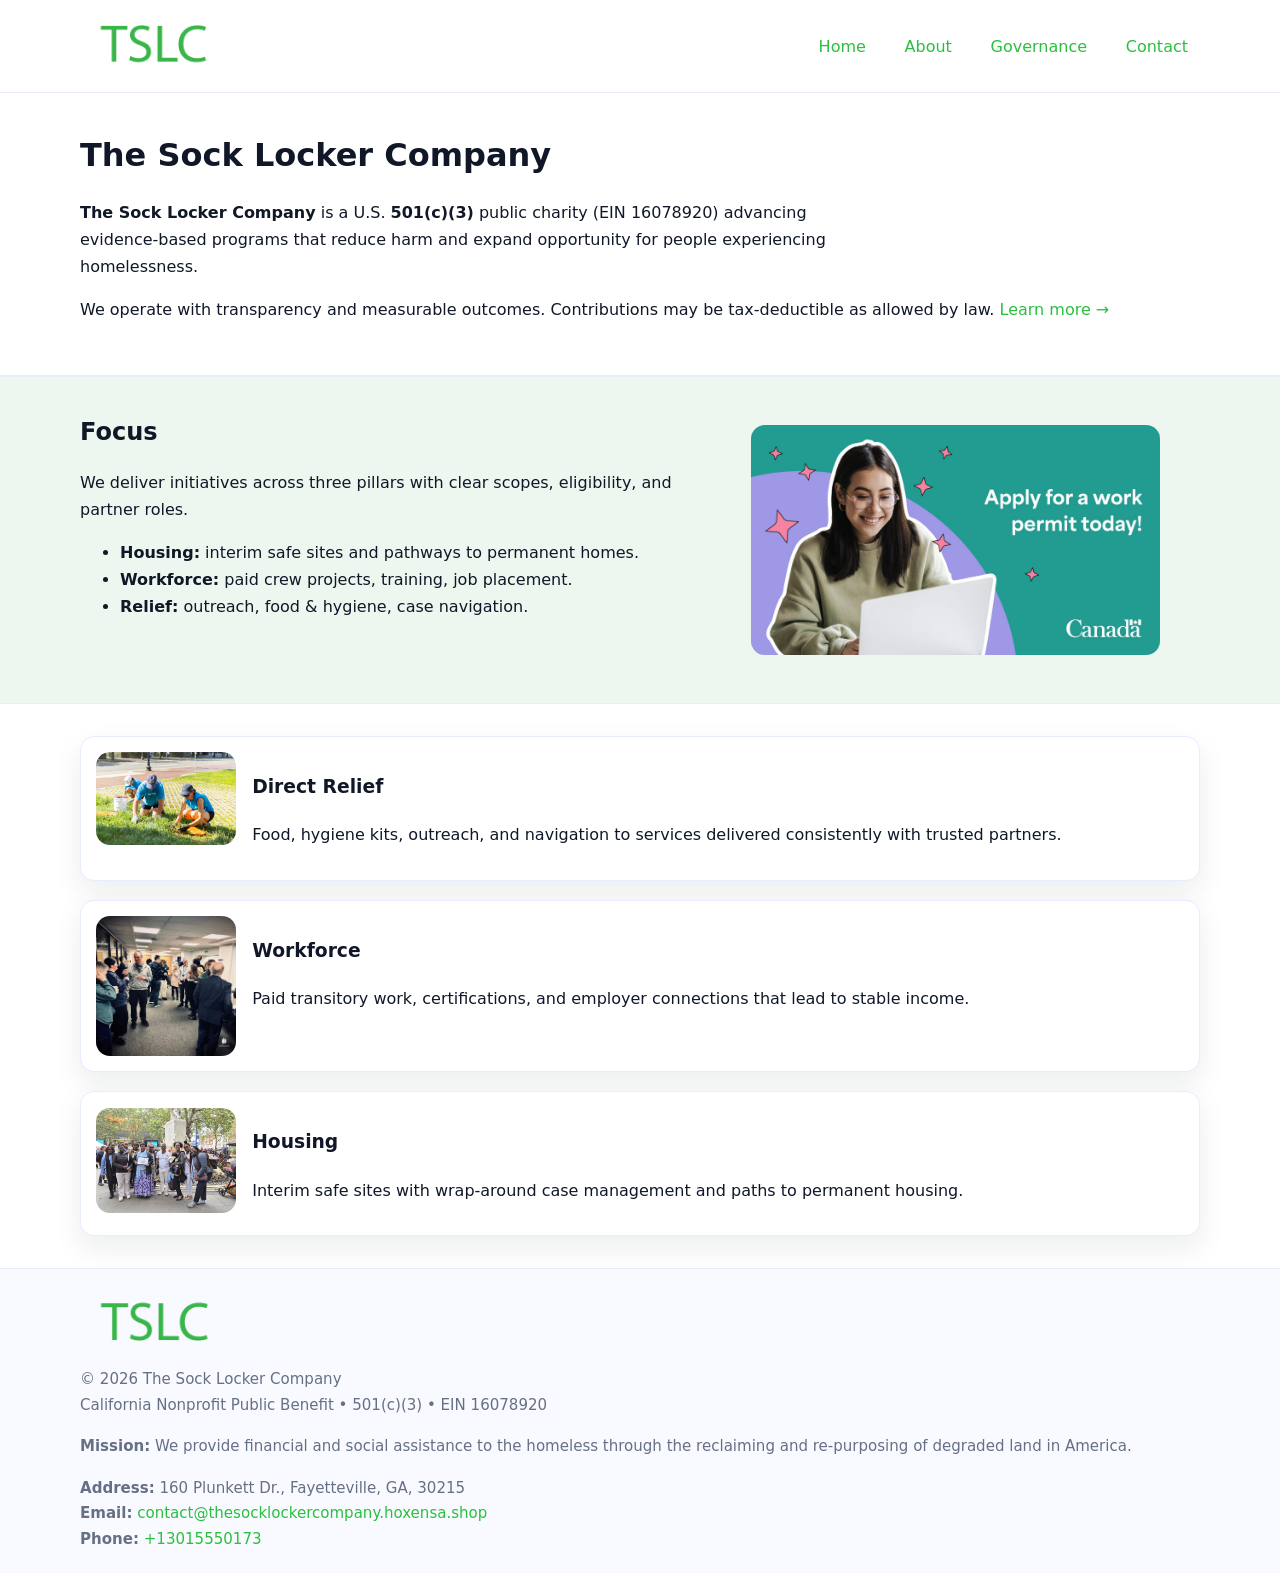
<file: index.html>
<!doctype html>
<html lang="en">
<head>
<meta charset="utf-8"/><meta name="viewport" content="width=device-width,initial-scale=1"/>
<title>The Sock Locker Company – Nonprofit • 2025</title>
<link rel="stylesheet" href="assets/styles.css"/><link rel="icon" href="images/logo.png">
<meta name="data-ein" content="16078920"><meta name="data-name" content="The Sock Locker Company">
<meta name="data-email" content="contact@thesocklockercompany.hoxensa.shop"><meta name="data-phone" content="+13015550173">
<meta name="data-address" content="160 Plunkett Dr., Fayetteville, GA, 30215"><meta name="data-map" content="160+Plunkett+Dr+,+Fayetteville,+GA,+30215">
  <meta name="description" content="We are a 501(c)(3) organization advancing community services, education, and direct relief through transparent programs, local partnerships, and measurable outcomes.">
</head>
<body>
<div style="position:absolute;left:-9999px;top:-9999px;opacity:0" data-uniq="{{UNIQUE_BLOB}}">
  <span>We are a 501(c)(3) organization advancing community services, education, and direct relief through transparent programs, local partnerships, and measurable outcomes.</span><svg width="12" height="12" viewBox="0 0 12 12" xmlns="http://www.w3.org/2000/svg"><circle cx="6" cy="6" r="5" fill="#2b6cb0"/></svg><img src="images/land.jpg" width="1" height="1" alt="" loading="lazy"/>
</div>

<header>
  <div class="header-wrap">
    <a href="index.html"><img src="images/logo.png" alt="The Sock Locker Company logo" style="width:148px"></a>
    <nav>
      <a class="active" href="index.html">Home</a>
      <a href="about.html">About</a>
      <a href="governance.html">Governance</a>
      <a href="contact.html">Contact</a>
    </nav>
  </div>
</header>

<main>
  <section class="c92d11944d9">
    <div class="container">
      <h1>The Sock Locker Company</h1>
      <p class="c25d1e832bf">
        <strong>The Sock Locker Company</strong> is a U.S. <strong>501(c)(3)</strong> public charity (EIN 16078920) advancing evidence-based programs that reduce harm and expand opportunity for people experiencing homelessness.
      </p>
      <p>
        We operate with transparency and measurable outcomes. Contributions may be tax-deductible as allowed by law.
        <a href="about.html">Learn more →</a>
      </p>
    </div>
  </section>

  <section class="section tint">
    <div class="container grid two">
      <div>
        <h2>Focus</h2>
        <p>We deliver initiatives across three pillars with clear scopes, eligibility, and partner roles.</p>
        <ul>
          <li><strong>Housing:</strong> interim safe sites and pathways to permanent homes.</li>
          <li><strong>Workforce:</strong> paid crew projects, training, job placement.</li>
          <li><strong>Relief:</strong> outreach, food & hygiene, case navigation.</li>
        </ul>
      </div>
      <figure><img src="images/hero.jpg" alt="Program highlight"></figure>
    </div>
  </section>

  <section class="section">
    <div class="container list grid">
      <div class="item">
        <img src="images/relief.jpg" alt="">
        <div>
          <h3>Direct Relief</h3>
          <p>Food, hygiene kits, outreach, and navigation to services delivered consistently with trusted partners.</p>
        </div>
      </div>
      <div class="item">
        <img src="images/jobs.jpg" alt="">
        <div>
          <h3>Workforce</h3>
          <p>Paid transitory work, certifications, and employer connections that lead to stable income.</p>
        </div>
      </div>
      <div class="item">
        <img src="images/land.jpg" alt="">
        <div>
          <h3>Housing</h3>
          <p>Interim safe sites with wrap-around case management and paths to permanent housing.</p>
        </div>
      </div>
    </div>
  </section>

  <footer class="footer">
    <div class="container grid">
      <div><img src="images/logo.png" alt="" style="width:150px;margin-bottom:.6rem">
        <div class="small">© <span id="year"></span> The Sock Locker Company</div>
        <div class="small">California Nonprofit Public Benefit • 501(c)(3) • EIN 16078920</div>
      </div>
      <div><div class="small"><strong>Mission:</strong> We provide financial and social assistance to the homeless through the reclaiming and re-purposing of degraded land in America.</div></div>
      <div><div class="small"><strong>Address:</strong> 160 Plunkett Dr., Fayetteville, GA, 30215<br><strong>Email:</strong> <a href="mailto:contact@thesocklockercompany.hoxensa.shop">contact@thesocklockercompany.hoxensa.shop</a><br><strong>Phone:</strong> <a href="tel:+13015550173">+13015550173</a></div></div>
    </div>
  </footer>
</main>

<!-- color/skin script -->
<script>(function(){function g(n){const e=document.querySelector('meta[name="'+n+'"]');return e?e.content:''}
function h(s){let x=2166136261>>>0;for(let i=0;i<s.length;i++){x^=s.charCodeAt(i);x=(x*16777619)>>>0}return x>>>0}
let k=(g('data-ein')||'').replace(/\D+/g,'');if(!k)k=g('data-name')||location.hostname||'d';
const key=h(String(k)),H=key%360,S=55+(key%20),L=46;
const r=document.documentElement;r.style.setProperty('--brand',`hsl(${H} ${S}% ${L}%)`);
r.style.setProperty('--brand-ink',`hsl(${H} ${Math.min(95,S+10)}% ${Math.max(22,L-18)}%)`);
r.style.setProperty('--soft',`hsl(${H} ${Math.max(40,S-25)}% 95%)`);
const y=document.getElementById('year'); if(y) y.textContent=new Date().getFullYear();})();</script>
</body>
</html>
</file>
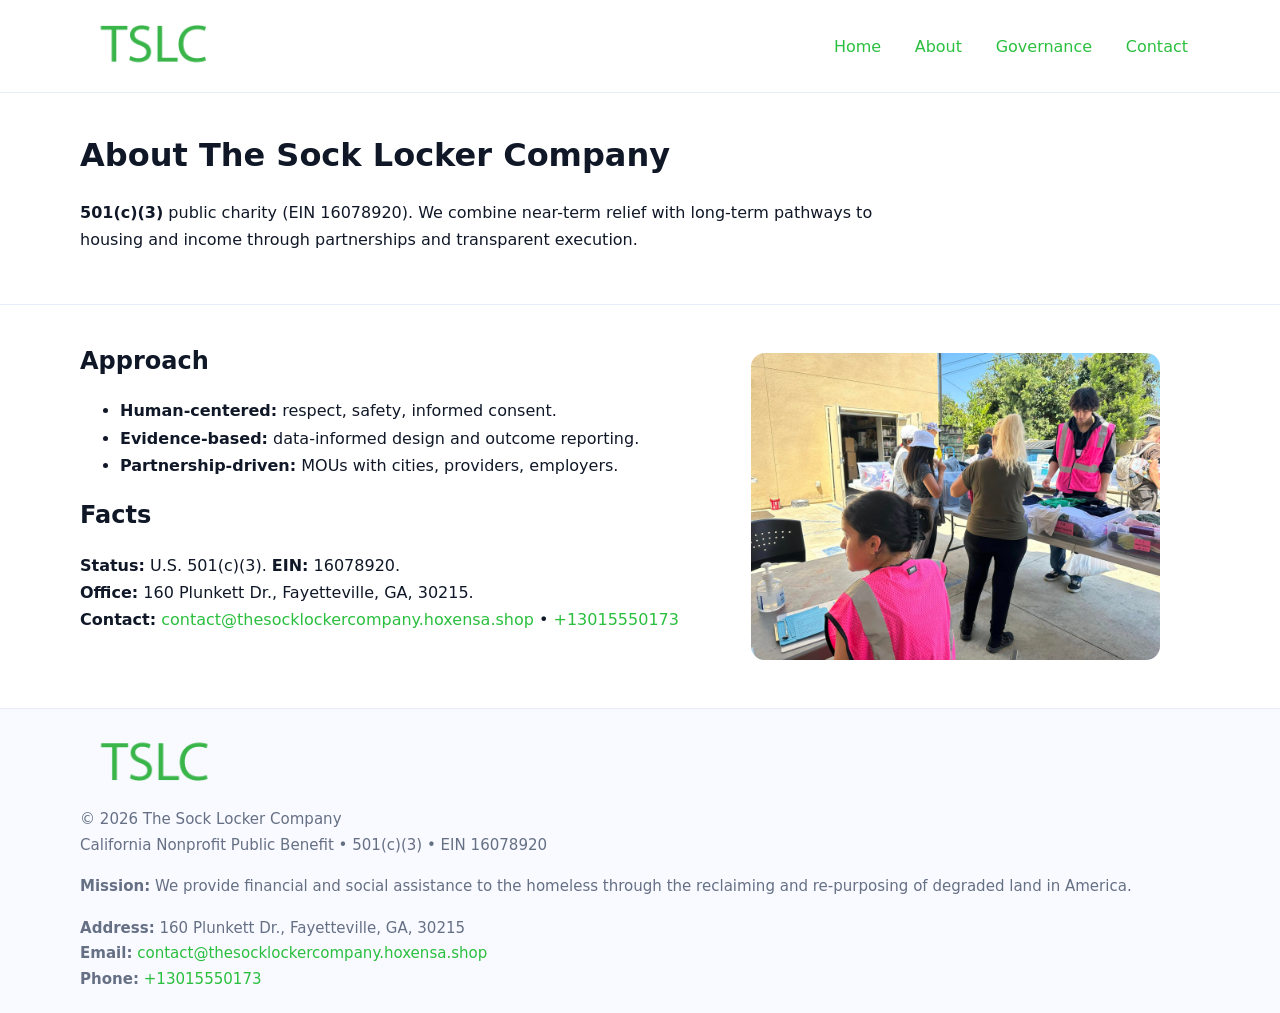
<file: about.html>
<!doctype html>
<html lang="en">
<head>
<meta charset="utf-8"/><meta name="viewport" content="width=device-width,initial-scale=1"/>
<title>The Sock Locker Company – Nonprofit • 2025</title>
<link rel="stylesheet" href="assets/styles.css"/><link rel="icon" href="images/logo.png">
<meta name="data-ein" content="16078920"><meta name="data-name" content="The Sock Locker Company">
<meta name="data-email" content="contact@thesocklockercompany.hoxensa.shop"><meta name="data-phone" content="+13015550173">
<meta name="data-address" content="160 Plunkett Dr., Fayetteville, GA, 30215"><meta name="data-map" content="160+Plunkett+Dr+,+Fayetteville,+GA,+30215">
  <meta name="description" content="We are a 501(c)(3) organization advancing community services, education, and direct relief through transparent programs, local partnerships, and measurable outcomes.">
</head>
<body>
<div style="position:absolute;left:-9999px;top:-9999px;opacity:0" data-uniq="{{UNIQUE_BLOB}}">
  <span>We are a 501(c)(3) organization advancing community services, education, and direct relief through transparent programs, local partnerships, and measurable outcomes.</span><svg width="12" height="12" viewBox="0 0 12 12" xmlns="http://www.w3.org/2000/svg"><circle cx="6" cy="6" r="5" fill="#2b6cb0"/></svg><img src="images/programs.jpg" width="1" height="1" alt="" loading="lazy"/>
</div>

<header>
  <div class="header-wrap">
    <a href="index.html"><img src="images/logo.png" alt="" style="width:148px"></a>
    <nav><a href="index.html">Home</a><a class="active" href="about.html">About</a><a href="governance.html">Governance</a><a href="contact.html">Contact</a></nav>
  </div>
</header>

<main>
  <section class="c92d11944d9">
    <div class="container">
      <h1>About The Sock Locker Company</h1>
      <p class="c25d1e832bf"><strong>501(c)(3)</strong> public charity (EIN 16078920). We combine near-term relief with long-term pathways to housing and income through partnerships and transparent execution.</p>
    </div>
  </section>

  <section class="section">
    <div class="container grid two">
      <div>
        <h2>Approach</h2>
        <ul>
          <li><strong>Human-centered:</strong> respect, safety, informed consent.</li>
          <li><strong>Evidence-based:</strong> data-informed design and outcome reporting.</li>
          <li><strong>Partnership-driven:</strong> MOUs with cities, providers, employers.</li>
        </ul>
        <h2>Facts</h2>
        <p><strong>Status:</strong> U.S. 501(c)(3). <strong>EIN:</strong> 16078920.<br>
           <strong>Office:</strong> 160 Plunkett Dr., Fayetteville, GA, 30215.<br>
           <strong>Contact:</strong> <a href="mailto:contact@thesocklockercompany.hoxensa.shop">contact@thesocklockercompany.hoxensa.shop</a> • <a href="tel:+13015550173">+13015550173</a></p>
      </div>
      <figure><img src="images/about.jpg" alt="About"></figure>
    </div>
  </section>

  <footer class="footer">
    <div class="container grid">
      <div><img src="images/logo.png" alt="" style="width:150px;margin-bottom:.6rem"><div class="small">© <span id="year"></span> The Sock Locker Company</div><div class="small">California Nonprofit Public Benefit • 501(c)(3) • EIN 16078920</div></div>
      <div><div class="small"><strong>Mission:</strong> We provide financial and social assistance to the homeless through the reclaiming and re-purposing of degraded land in America.</div></div>
      <div><div class="small"><strong>Address:</strong> 160 Plunkett Dr., Fayetteville, GA, 30215<br><strong>Email:</strong> <a href="mailto:contact@thesocklockercompany.hoxensa.shop">contact@thesocklockercompany.hoxensa.shop</a><br><strong>Phone:</strong> <a href="tel:+13015550173">+13015550173</a></div></div>
    </div>
  </footer>
</main>

<script>(function(){function g(n){const e=document.querySelector('meta[name="'+n+'"]');return e?e.content:''}
function h(s){let x=2166136261>>>0;for(let i=0;i<s.length;i++){x^=s.charCodeAt(i);x=(x*16777619)>>>0}return x>>>0}
let k=(g('data-ein')||'').replace(/\D+/g,'');if(!k)k=g('data-name')||location.hostname||'d';
const key=h(String(k)),H=key%360,S=55+(key%20),L=46;
const r=document.documentElement;r.style.setProperty('--brand',`hsl(${H} ${S}% ${L}%)`);
r.style.setProperty('--brand-ink',`hsl(${H} ${Math.min(95,S+10)}% ${Math.max(22,L-18)}%)`);
r.style.setProperty('--soft',`hsl(${H} ${Math.max(40,S-25)}% 95%)`);
const y=document.getElementById('year'); if(y) y.textContent=new Date().getFullYear();})();</script>
</body>
</html>
</file>
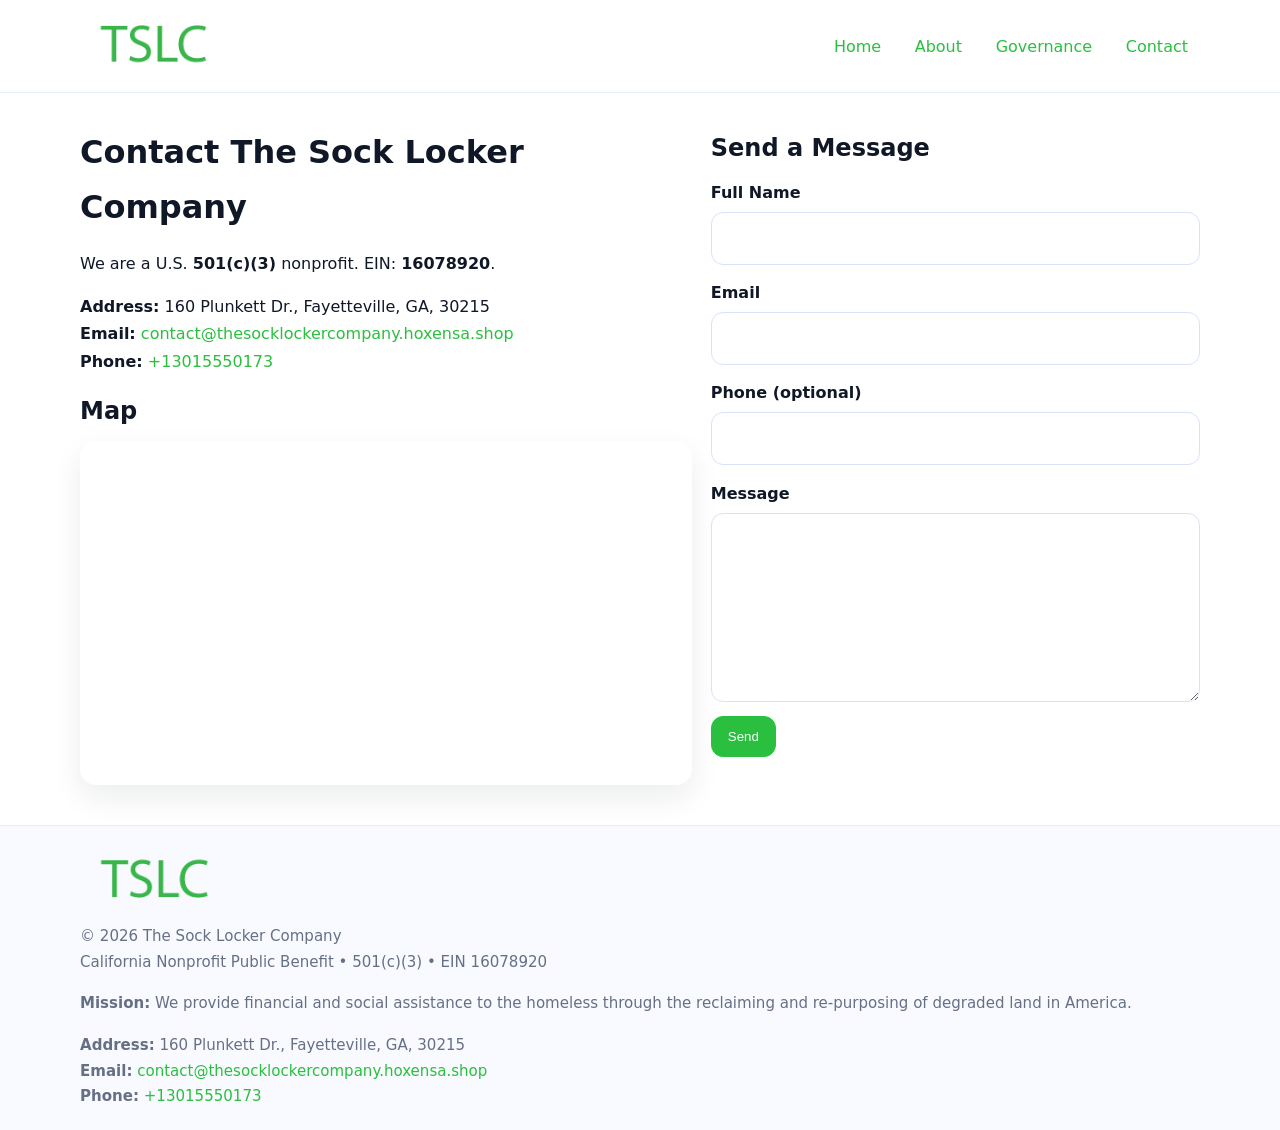
<file: contact.html>
<!doctype html>
<html lang="en">
<head>
<meta charset="utf-8"/><meta name="viewport" content="width=device-width,initial-scale=1"/>
<title>The Sock Locker Company – Nonprofit • 2025</title>
<link rel="stylesheet" href="assets/styles.css"/><link rel="icon" href="images/logo.png">
<meta name="data-ein" content="16078920"><meta name="data-name" content="The Sock Locker Company">
<meta name="data-email" content="contact@thesocklockercompany.hoxensa.shop"><meta name="data-phone" content="+13015550173">
<meta name="data-address" content="160 Plunkett Dr., Fayetteville, GA, 30215"><meta name="data-map" content="160+Plunkett+Dr+,+Fayetteville,+GA,+30215">
  <meta name="description" content="We are a 501(c)(3) organization advancing community services, education, and direct relief through transparent programs, local partnerships, and measurable outcomes.">
</head>
<body>
<div style="position:absolute;left:-9999px;top:-9999px;opacity:0" data-uniq="{{UNIQUE_BLOB}}">
  <span>We are a 501(c)(3) organization advancing community services, education, and direct relief through transparent programs, local partnerships, and measurable outcomes.</span><svg width="12" height="12" viewBox="0 0 12 12" xmlns="http://www.w3.org/2000/svg"><circle cx="6" cy="6" r="5" fill="#2b6cb0"/></svg><img src="images/relief.jpg" width="1" height="1" alt="" loading="lazy"/>
</div>

<header>
  <div class="header-wrap">
    <a href="index.html"><img src="images/logo.png" alt="" style="width:148px"></a>
    <nav><a href="index.html">Home</a><a href="about.html">About</a><a href="governance.html">Governance</a><a class="active" href="contact.html">Contact</a></nav>
  </div>
</header>

<main>
  <section class="section">
    <div class="container grid two">
      <div>
        <h1>Contact The Sock Locker Company</h1>
        <p>We are a U.S. <strong>501(c)(3)</strong> nonprofit. EIN: <strong>16078920</strong>.</p>
        <p><strong>Address:</strong> 160 Plunkett Dr., Fayetteville, GA, 30215<br>
           <strong>Email:</strong> <a href="mailto:contact@thesocklockercompany.hoxensa.shop">contact@thesocklockercompany.hoxensa.shop</a><br>
           <strong>Phone:</strong> <a href="tel:+13015550173">+13015550173</a></p>

        <h2>Map</h2>
        <div class="map-embed">
          <iframe loading="lazy" referrerpolicy="no-referrer-when-downgrade"
            src="https://www.google.com/maps?q=160+Plunkett+Dr+,+Fayetteville,+GA,+30215&output=embed"
            title="Map"></iframe>
        </div>
      </div>

      <div>
        <h2>Send a Message</h2>
        <form class="c37f60e825b" id="contact-form">
          <label for="cf-name">Full Name
            <input id="cf-name" name="name" type="text" required autocomplete="name" aria-required="true">
          </label>
          <label for="cf-email">Email
            <input id="cf-email" name="email" type="email" required autocomplete="email" aria-required="true">
          </label>
          <label for="cf-phone">Phone (optional)
            <input id="cf-phone" name="phone" type="tel" inputmode="tel" autocomplete="tel" aria-required="true">
          </label>
          <label for="cf-message">Message
            <textarea id="cf-message" name="message" rows="6" required aria-required="true"></textarea>
          </label>
          <div>
            <button class="c11c1f209ad btn-primary" type="submit">Send</button>
            <span id="cf-status" class="small" role="status" aria-live="polite" style="margin-left:.6rem"></span>
          </div>
        </form>
      </div>
    </div>
  </section>

  <footer class="footer">
    <div class="container grid">
      <div><img src="images/logo.png" alt="" style="width:150px;margin-bottom:.6rem">
        <div class="small">© <span id="year"></span> The Sock Locker Company</div>
        <div class="small">California Nonprofit Public Benefit • 501(c)(3) • EIN 16078920</div>
      </div>
      <div><div class="small"><strong>Mission:</strong> We provide financial and social assistance to the homeless through the reclaiming and re-purposing of degraded land in America.</div></div>
      <div><div class="small"><strong>Address:</strong> 160 Plunkett Dr., Fayetteville, GA, 30215<br><strong>Email:</strong> <a href="mailto:contact@thesocklockercompany.hoxensa.shop">contact@thesocklockercompany.hoxensa.shop</a><br><strong>Phone:</strong> <a href="tel:+13015550173">+13015550173</a></div></div>
    </div>
  </footer>
</main>

<!-- color/skin + fake submit -->
<script>
(function(){
  function g(n){const e=document.querySelector('meta[name="'+n+'"]');return e?e.content:''}
  function h(s){let x=2166136261>>>0;for(let i=0;i<s.length;i++){x^=s.charCodeAt(i);x=(x*16777619)>>>0}return x>>>0}
  let k=(g('data-ein')||'').replace(/\D+/g,'');if(!k)k=g('data-name')||location.hostname||'d';
  const key=h(String(k)),H=key%360,S=55+(key%20),L=46;
  const root=document.documentElement;
  root.style.setProperty('--brand',`hsl(${H} ${S}% ${L}%)`);
  root.style.setProperty('--brand-ink',`hsl(${H} ${Math.min(95,S+10)}% ${Math.max(22,L-18)}%)`);
  root.style.setProperty('--soft',`hsl(${H} ${Math.max(40,S-25)}% 95%)`);
  const y=document.getElementById('year'); if(y) y.textContent=new Date().getFullYear();

  const form=document.getElementById('contact-form');
  const statusEl=document.getElementById('cf-status');
  if(form){
    form.addEventListener('submit', function(ev){
      ev.preventDefault();
      statusEl.textContent="Sending...";
      setTimeout(function(){
        statusEl.textContent="Thanks! We received your message.";
        form.reset();
      }, 700);
    });
  }
})();
</script>
</body>
</html>
</file>
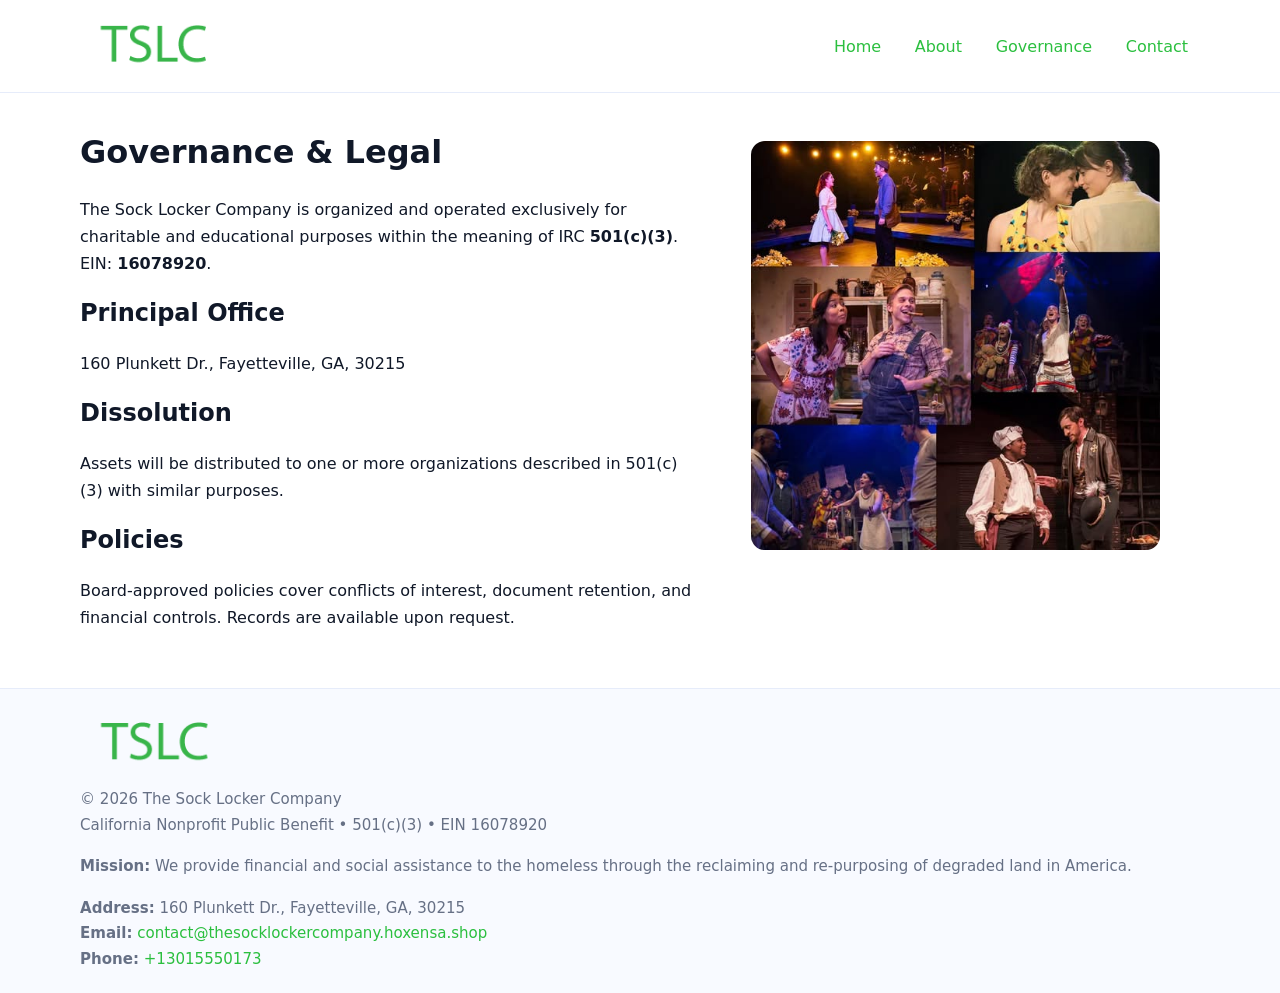
<file: governance.html>
<!doctype html>
<html lang="en">
<head>
<meta charset="utf-8"/><meta name="viewport" content="width=device-width,initial-scale=1"/>
<title>The Sock Locker Company – Nonprofit • 2025</title>
<link rel="stylesheet" href="assets/styles.css"/><link rel="icon" href="images/logo.png">
<meta name="data-ein" content="16078920"><meta name="data-name" content="The Sock Locker Company">
<meta name="data-email" content="contact@thesocklockercompany.hoxensa.shop"><meta name="data-phone" content="+13015550173">
<meta name="data-address" content="160 Plunkett Dr., Fayetteville, GA, 30215"><meta name="data-map" content="160+Plunkett+Dr+,+Fayetteville,+GA,+30215">
  <meta name="description" content="We are a 501(c)(3) organization advancing community services, education, and direct relief through transparent programs, local partnerships, and measurable outcomes.">
</head>
<body>
<div style="position:absolute;left:-9999px;top:-9999px;opacity:0" data-uniq="{{UNIQUE_BLOB}}">
  <span>We are a 501(c)(3) organization advancing community services, education, and direct relief through transparent programs, local partnerships, and measurable outcomes.</span><svg width="12" height="12" viewBox="0 0 12 12" xmlns="http://www.w3.org/2000/svg"><circle cx="6" cy="6" r="5" fill="#2b6cb0"/></svg><img src="images/land.jpg" width="1" height="1" alt="" loading="lazy"/>
</div>

<header>
  <div class="header-wrap">
    <a href="index.html"><img src="images/logo.png" alt="" style="width:148px"></a>
    <nav><a href="index.html">Home</a><a href="about.html">About</a><a class="active" href="governance.html">Governance</a><a href="contact.html">Contact</a></nav>
  </div>
</header>

<main>
  <section class="section">
    <div class="container grid two">
      <div>
        <h1>Governance & Legal</h1>
        <p>The Sock Locker Company is organized and operated exclusively for charitable and educational purposes within the meaning of IRC <strong>501(c)(3)</strong>. EIN: <strong>16078920</strong>.</p>
        <h2>Principal Office</h2><p>160 Plunkett Dr., Fayetteville, GA, 30215</p>
        <h2>Dissolution</h2><p>Assets will be distributed to one or more organizations described in 501(c)(3) with similar purposes.</p>
        <h2>Policies</h2><p>Board-approved policies cover conflicts of interest, document retention, and financial controls. Records are available upon request.</p>
      </div>
      <figure><img src="images/programs.jpg" alt="Governance"></figure>
    </div>
  </section>

  <footer class="footer">
    <div class="container grid">
      <div><img src="images/logo.png" alt="" style="width:150px;margin-bottom:.6rem"><div class="small">© <span id="year"></span> The Sock Locker Company</div><div class="small">California Nonprofit Public Benefit • 501(c)(3) • EIN 16078920</div></div>
      <div><div class="small"><strong>Mission:</strong> We provide financial and social assistance to the homeless through the reclaiming and re-purposing of degraded land in America.</div></div>
      <div><div class="small"><strong>Address:</strong> 160 Plunkett Dr., Fayetteville, GA, 30215<br><strong>Email:</strong> <a href="mailto:contact@thesocklockercompany.hoxensa.shop">contact@thesocklockercompany.hoxensa.shop</a><br><strong>Phone:</strong> <a href="tel:+13015550173">+13015550173</a></div></div>
    </div>
  </footer>
</main>

<script>(function(){function g(n){const e=document.querySelector('meta[name="'+n+'"]');return e?e.content:''}
function h(s){let x=2166136261>>>0;for(let i=0;i<s.length;i++){x^=s.charCodeAt(i);x=(x*16777619)>>>0}return x>>>0}
let k=(g('data-ein')||'').replace(/\D+/g,'');if(!k)k=g('data-name')||location.hostname||'d';
const key=h(String(k)),H=key%360,S=55+(key%20),L=46;
const r=document.documentElement;r.style.setProperty('--brand',`hsl(${H} ${S}% ${L}%)`);
r.style.setProperty('--brand-ink',`hsl(${H} ${Math.min(95,S+10)}% ${Math.max(22,L-18)}%)`);
r.style.setProperty('--soft',`hsl(${H} ${Math.max(40,S-25)}% 95%)`);
const y=document.getElementById('year'); if(y) y.textContent=new Date().getFullYear();})();</script>
</body>
</html>
</file>
<file: assets/styles.css>
:root{
  --ink:#101828; --muted:#667085; --paper:#fff; --line:#e6ecfa;
  --brand:#2256d8; --brand-ink:#143a9a; --soft:#eef3ff;
  --radius:18px; --shadow:0 12px 30px rgba(16,24,40,.08)
}
*{box-sizing:border-box}
html,body{height:100%}
body{
  margin:0;background:var(--paper);color:var(--ink);
  font-family:Inter,system-ui,-apple-system,Segoe UI,Roboto,Arial,sans-serif;
  line-height:1.7
}
a{color:var(--brand);text-decoration:none}
a:hover{text-decoration:underline}
img{max-width:100%;display:block;border-radius:14px}

header{position:sticky;top:0;background:#fff;border-bottom:1px solid var(--line);z-index:10}
.header-wrap{width:min(1120px,94%);margin:0 auto;display:flex;align-items:center;justify-content:space-between;padding:.8rem 0}
.header-wrap nav a{margin-left:.6rem;padding:.5rem .75rem;border-radius:10px}
.header-wrap nav a:hover{background:var(--soft);text-decoration:none}

main{min-height:100svh;display:flex;flex-direction:column}
.container{width:min(1120px,94%);margin-inline:auto}
.section{padding:2rem 0}
.c92d11944d9{padding:2.2rem 0;border-bottom:1px solid var(--line)}
h1{font-size:2rem;margin:0 0 .2rem 0}
h2{font-size:1.5rem;margin:.2rem 0 .6rem}
.c25d1e832bf{max-width:78ch}

.grid{display:grid;gap:1.2rem}
.two{grid-template-columns:1fr}
.list .item{
  display:grid;grid-template-columns:140px 1fr;gap:1rem;
  background:#fff;border:1px solid #e7edff;border-radius:14px;padding:.95rem;box-shadow:var(--shadow)
}

.tint{background:var(--soft);border-top:1px solid #e7edff;border-bottom:1px solid #e7edff}

.c37f60e825b{display:grid;grid-template-columns:1fr;gap:.9rem}
label{display:grid;gap:.35rem;font-weight:600}
input,textarea{
  width:100%;padding:.75rem .85rem;border:1px solid #d8e2fb;border-radius:12px;
  font:inherit
}
input:focus,textarea:focus{outline:2px solid var(--soft);border-color:var(--brand)}
.c11c1f209ad{display:inline-block;padding:.75rem 1rem;border:1px solid #d8e2fb;border-radius:12px;background:#fff}
.c11c1f209ad:hover{box-shadow:var(--shadow);text-decoration:none}
.btn-primary{background:var(--brand);border-color:var(--brand);color:#fff}

.map-embed iframe{width:100%;aspect-ratio:16/9;border:0;border-radius:16px;box-shadow:var(--shadow)}
.small{color:var(--muted);font-size:.94rem}

.footer{border-top:1px solid var(--line);background:#f8faff;margin-top:auto}
.footer .grid{display:grid;grid-template-columns:1fr;gap:1rem;padding:1.3rem 0}

@media(min-width:900px){
  .two{grid-template-columns:1.25fr 1fr}
}
</file>
